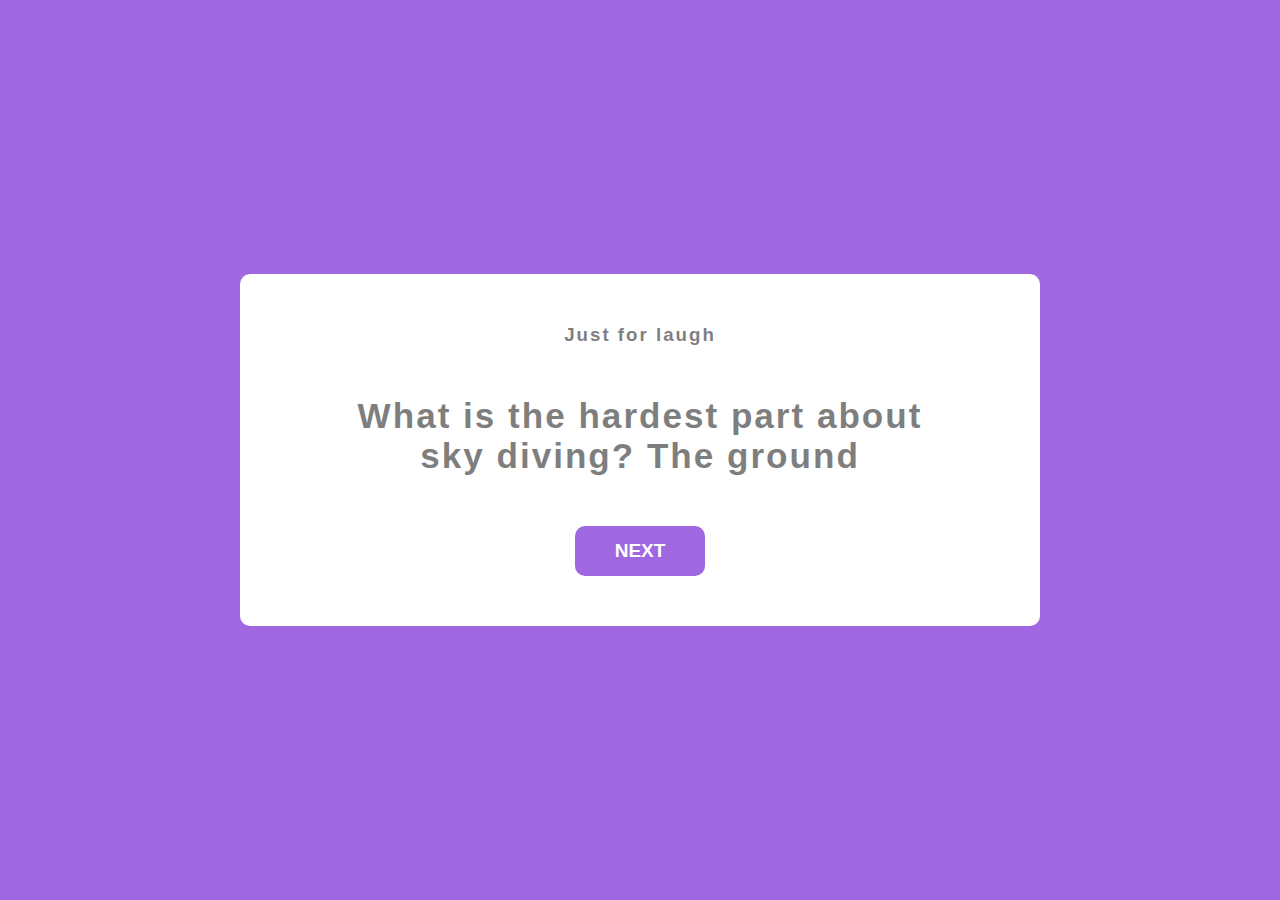
<file: Dad's joke project/index.html>
<!DOCTYPE html>
<html lang="en">
<head>
    <meta charset="UTF-8">
    <meta http-equiv="X-UA-Compatible" content="IE=edge">
    <meta name="viewport" content="width=device-width, initial-scale=1.0">  
    <link rel="stylesheet" href="style.css">
    <title>Just For Laugh</title>
</head>
<body>
   <div class="container">
<!--first heading in the container-->
        <h3>Just for laugh</h3>
        <!--joke in the container-->
         <div id="jokeinside" class="jokeinside"> 
           <h3>What is the hardest part about sky diving? The ground</h3> 
         </div>
    
<!--button is here-->
   <button id="jokebtn" class="button">NEXT</button>
   </div>
   
</body>
</html>
</file>
<file: Dad's joke project/style.css>
* {
    box-sizing: border-box;
}
/*I never thought it was that tuff*/
body {
    background-color: #9f68e0; 
    font-family: 'Muli', sans-serif;
    display: flex;
    flex-direction: column; 
    align-items: center;
    justify-content: center; 
    height: 100vh; 
    overflow: hidden;
    margin: 0;
    padding: 20px;
}
.container {
    background-color: #fff;
    border-radius: 10px;
    box-shadow: 0 10px 20px rgba(0, 0, 0, 0.1), 0 6ox 6px rgba(0, 0, 0, 0.1); 
    padding: 50px 20px;
    text-align: center;
    max-width: 100%;
    width: 800px;
}
h3 {
    margin: 0;
    opacity: 0.5;
    letter-spacing: 2px;
}
.jokeinside {
    font-size: 30px;
    letter-spacing: 1px;
    line-height: 40px;
    margin: 50px auto;
    max-width: 600px;
}

.button {
    background-color: #9f68e0;
    color: #fff;
    border: 0;
    border-radius: 10px;
    box-shadow: 0 10px 20px rgba(0, 0, 0, 0.1), 0 6ox 6px rgba(0, 0, 0, 0.1);
    padding: 14px 40px;
    font-size: 19px;
    cursor:pointer; /*crazy shit*/
    font-weight: 600;
}

/*I found the more value i give to scale it becomes more big in size when i click n hold*/
/*it will jump on your face when you click this :)*/
.button:active {
    transform: scale3d(1.1,1.1,1.1);  
}

/*so when you click the button it becomes green*/
.button:focus {
    outline-color: green;
    outline-width: 3px;
    outline-style:outset;
}
</file>
